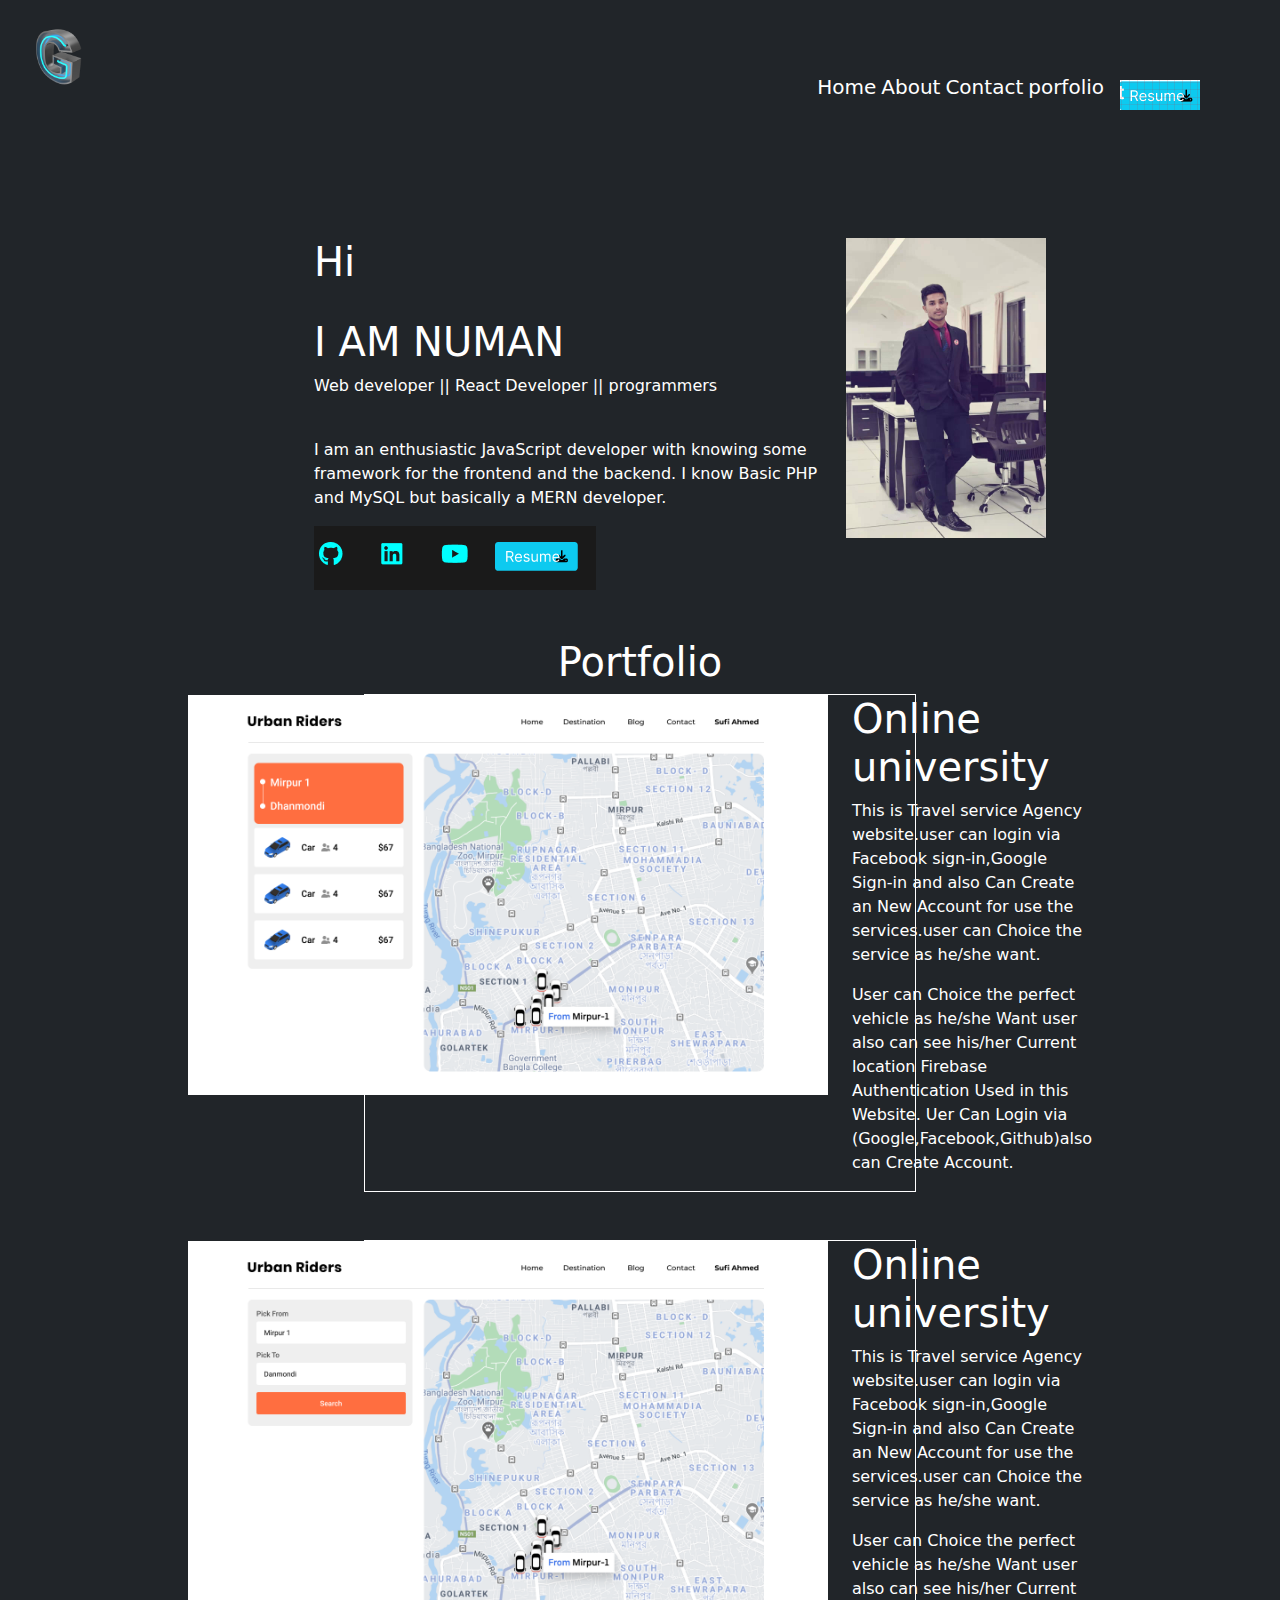
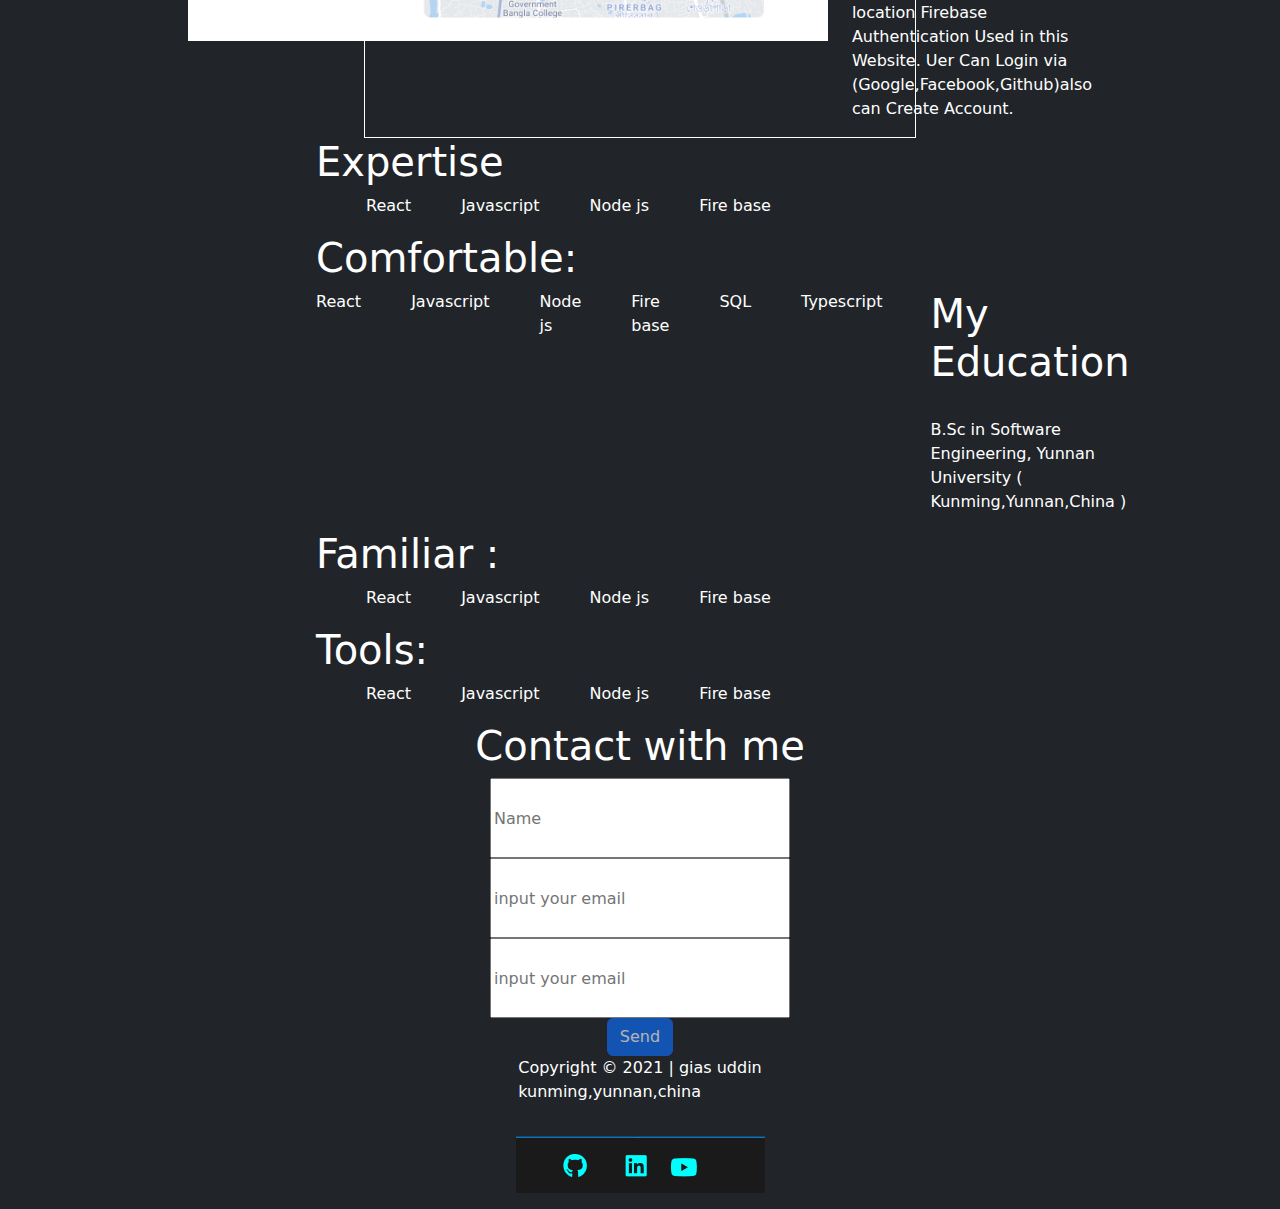
<file: index.html>
<!DOCTYPE html>
<html lang="en">
<head>
    <meta charset="UTF-8">
    <meta name="viewport" content="width=device-width, initial-scale=1.0">
    <title>Bootstrap Example</title>
    <!-- Bootstrap CSS -->
    <link href="https://cdn.jsdelivr.net/npm/bootstrap@5.3.3/dist/css/bootstrap.min.css" rel="stylesheet">
    <link href="style.css" rel="stylesheet">
</head>
<body  class="text-bg-dark p-3">
<!-- Your content here -->
<nav class="d-flex justify-content-between ">
    <div> <img alt="icon" class="img" src="icons/logo.png">  </div>
    <div class="p-5 fs-5" id="nu">
        <ul class="d-flex ">
        <li class="numan">Home</li>
        <li class="numan">About</li>
            <li class="numan">Contact</li>
            <li class="numan">porfolio </li>
        <img class="p-3" src="icons/Screenshot%20from%202025-03-30%2016-34-56.png">
        </ul>

    </div>
</nav>
<header class="nav">

    <div class="d-flex justify-content-between p-5">
        <div> <h1> Hi </h1><br>
        <h1> I AM NUMAN <br></h1>
            <p>Web developer || React Developer || programmers</p>
            <br>
            <p> I am an enthusiastic JavaScript developer with knowing some framework for the
                frontend and the backend. I know Basic PHP and MySQL but basically a MERN
                developer.</p>
            <img src="icons/front.png">
        </div>
        <div class=" h-75 d-inline-block" style="width: 120px;"> <img class="gias" alt="picture of gias uddin" src="images/gias.jpg"> </div>

    </div>
</header>
    <main class="main">
        <div class="d-flex justify-content-center"> <h1> Portfolio </h1></div>
       <div class="mx-5 d-flex justify-content-center  border border-white">


               <div> <img class="image" alt="map" src="projects-img/travel-guru-map.png"> </div>
               <div class="ps-4">
                   <h1> Online university</h1>
                   <p> This is Travel service Agency website.user can
                       login via Facebook sign-in,Google Sign-in and
                       also Can Create an New Account for use the
                       services.user can Choice the service as he/she
                       want.</p>
                   <p> User can Choice the perfect vehicle as he/she
                       Want
                       user also can see his/her Current location
                       Firebase Authentication Used in this Website.
                       Uer Can Login via (Google,Facebook,Github)also
                       can Create Account.
                   </p>


               </div>




       </div>

        <div class=" mt-5 mx-5 d-flex justify-content-center  border border-white">


            <div> <img class="image" alt="map" src="projects-img/Travel-Search.png"> </div>
            <div class="ps-4">
                <h1> Online university</h1>
                <p> This is Travel service Agency website.user can
                    login via Facebook sign-in,Google Sign-in and
                    also Can Create an New Account for use the
                    services.user can Choice the service as he/she
                    want.</p>
                <p> User can Choice the perfect vehicle as he/she
                    Want
                    user also can see his/her Current location
                    Firebase Authentication Used in this Website.
                    Uer Can Login via (Google,Facebook,Github)also
                    can Create Account.
                </p>


            </div>




        </div>

       <div> <h1> Expertise</h1></div>
        <div class="port">
            <p > React</p>
            <p class="lii"> Javascript</p>
            <p class="lii"> Node js </p>
            <p class="lii"> Fire base </p>
        </div>
        <div><h1>Comfortable: </h1></div>
        <div class="d-flex">
           <div class="d-flex">
               <p > React</p>
               <p class="lii"> Javascript</p>
               <p class="lii"> Node js </p>
               <p class="lii"> Fire base </p>
               <p class="lii"> SQL</p>
               <p class="lii"> Typescript</p>

           </div>
            <div class="ms-5">
                <h1>My Education </h1><br>
                <p> B.Sc in Software Engineering,
                    Yunnan University ( Kunming,Yunnan,China )</p>
            </div>
        </div>
       <div> <h1>Familiar : </h1></div>
        <div class="port">
            <p > React</p>
            <p class="lii"> Javascript</p>
            <p class="lii"> Node js </p>
            <p class="lii"> Fire base </p>
        </div>
        <div><h1>Tools: </h1></div>
        <div class="port">
            <p > React</p>
            <p class="lii"> Javascript</p>
            <p class="lii"> Node js </p>
            <p class="lii"> Fire base </p>
        </div>
    </main>
<footer>
    <div class="d-flex justify-content-center"> <h1>Contact with me</h1> </div>
    <div class=" d-flex justify-content-center">

            <label>
                <input class="form " type="text" placeholder="Name">


            </label>

    </div>
    <div class=" d-flex justify-content-center">
        <label>
    <input class="form " type="text" placeholder="input your email">
        </label>
    </div>
    <div class=" d-flex justify-content-center">
        <label>
            <input class="form " type="text" placeholder="input your email">
        </label>
        <br>

    </div>
    <div class="d-flex justify-content-center">
        <button type="button" class="btn btn-primary" disabled>Send</button>
    </div>
    <div class="d-flex justify-content-center">
        <p> Copyright © 2021 | gias uddin<br>kunming,yunnan,china</p>

    </div>
    <div class="d-flex justify-content-center mt-3">
        <img src="icons/git.png" alt="gias">
    </div>
</footer>

<!-- Bootstrap Bundle JS -->
<script src="https://cdn.jsdelivr.net/npm/bootstrap@5.3.3/dist/js/bootstrap.bundle.min.js"></script>
</body>
</html>
</file>
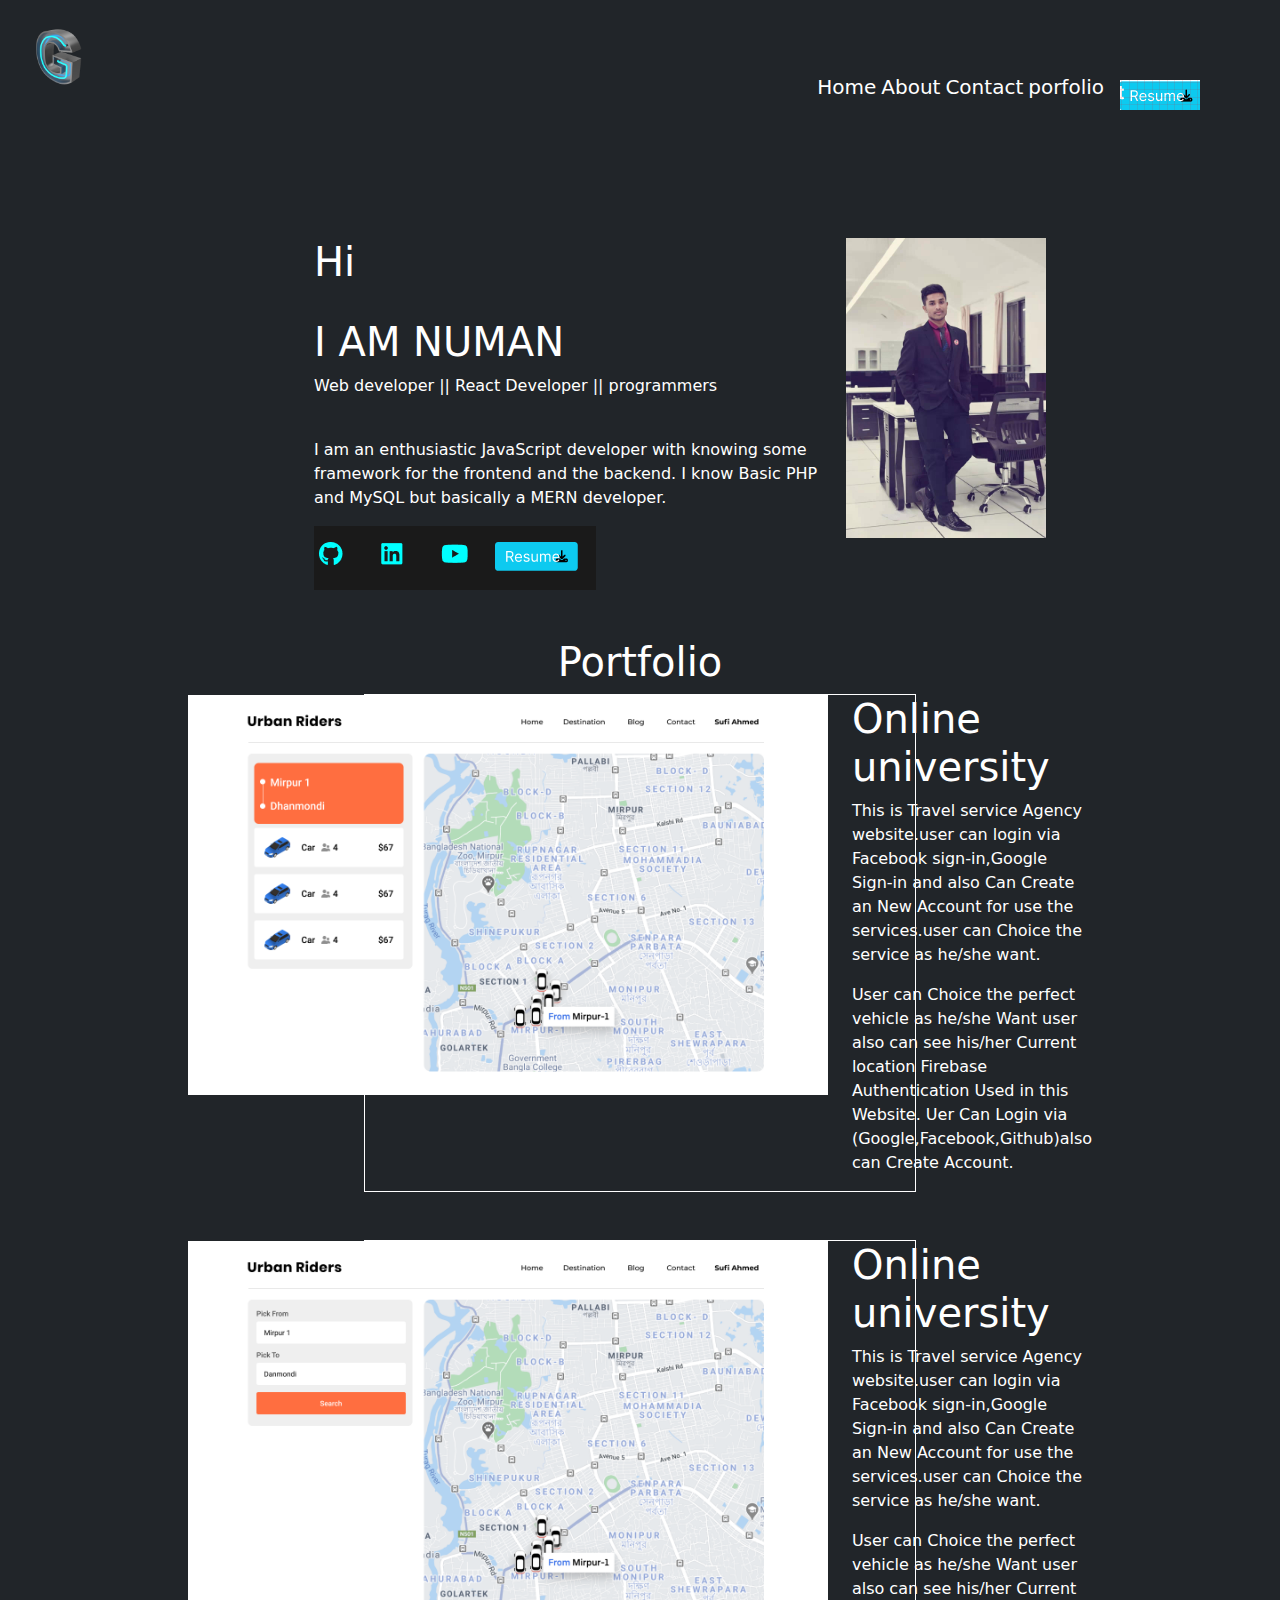
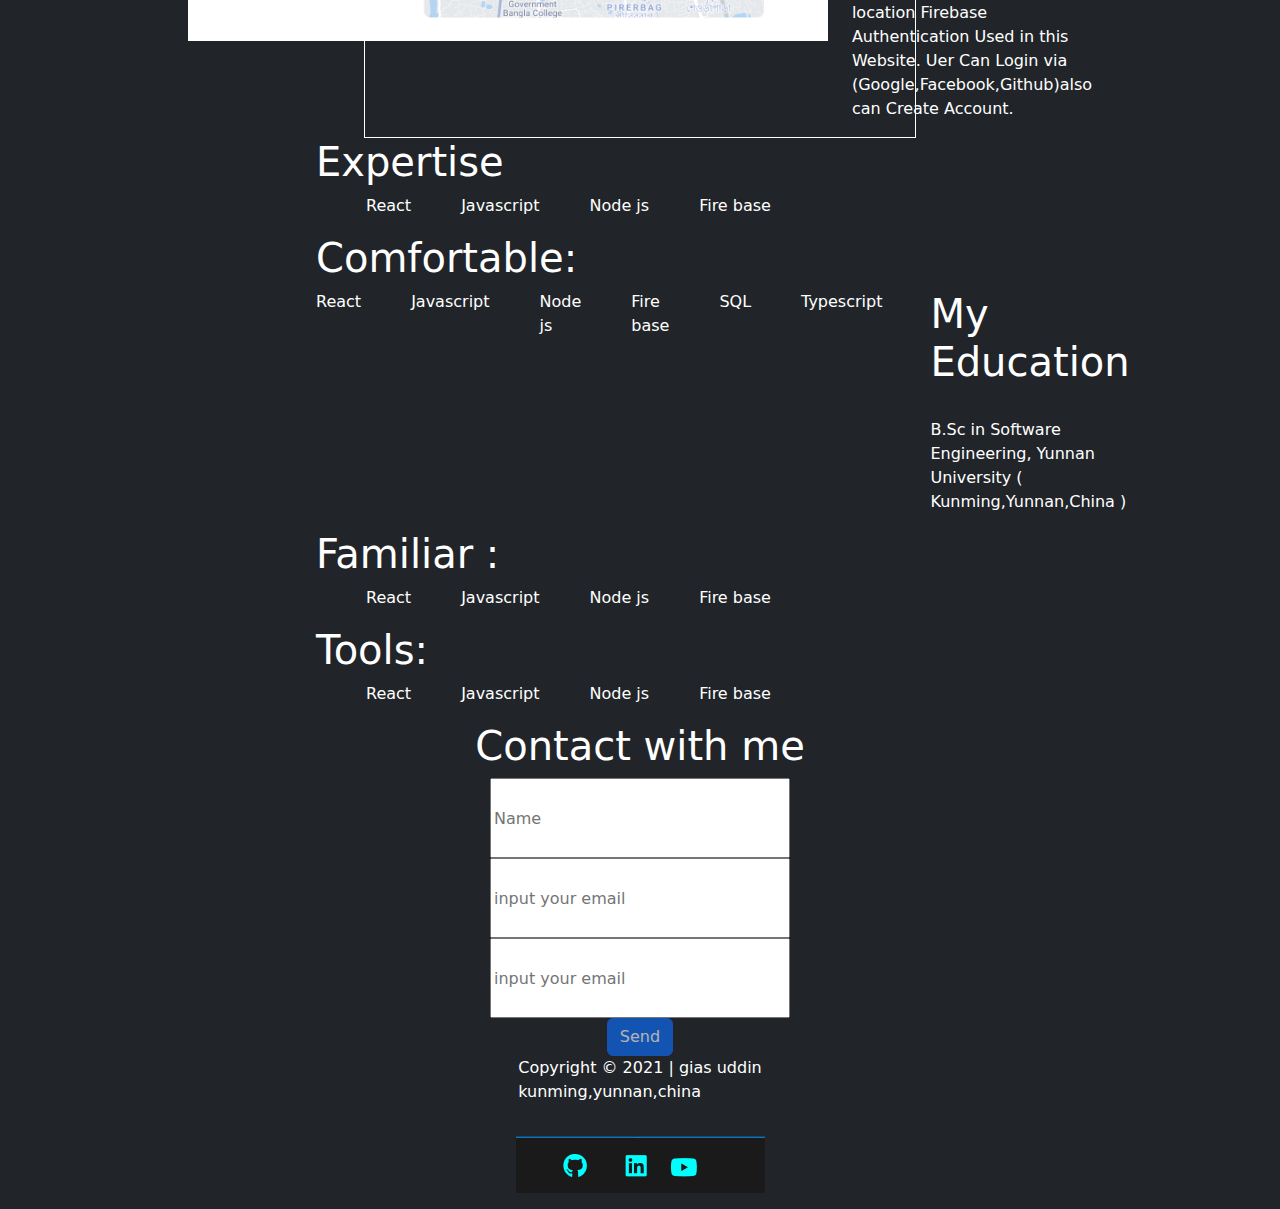
<file: html/index.html>
<!DOCTYPE html>
<html lang="en">
<head>
    <meta charset="UTF-8">
    <meta name="viewport" content="width=device-width, initial-scale=1.0">
    <title>Bootstrap Example</title>
    <!-- Bootstrap CSS -->
    <link href="https://cdn.jsdelivr.net/npm/bootstrap@5.3.3/dist/css/bootstrap.min.css" rel="stylesheet">
    <link href="style.css" rel="stylesheet">
</head>
<body  class="text-bg-dark p-3">
<!-- Your content here -->
<nav class="d-flex justify-content-between ">
    <div> <img alt="icon" class="img" src="../icons/logo.png">  </div>
    <div class="p-5 fs-5" id="nu">
        <ul class="d-flex ">
        <li class="numan">Home</li>
        <li class="numan">About</li>
            <li class="numan">Contact</li>
            <li class="numan">porfolio </li>
        <img class="p-3" src="../icons/Screenshot%20from%202025-03-30%2016-34-56.png">
        </ul>

    </div>
</nav>
<header class="nav">

    <div class="d-flex justify-content-between p-5">
        <div> <h1> Hi </h1><br>
        <h1> I AM NUMAN <br></h1>
            <p>Web developer || React Developer || programmers</p>
            <br>
            <p> I am an enthusiastic JavaScript developer with knowing some framework for the
                frontend and the backend. I know Basic PHP and MySQL but basically a MERN
                developer.</p>
            <img src="../icons/front.png">
        </div>
        <div class=" h-75 d-inline-block" style="width: 120px;"> <img class="gias" alt="picture of gias uddin" src="../images/gias.jpg"> </div>

    </div>
</header>
    <main class="main">
        <div class="d-flex justify-content-center"> <h1> Portfolio </h1></div>
       <div class="mx-5 d-flex justify-content-center  border border-white">


               <div> <img class="image" alt="map" src="../projects-img/travel-guru-map.png"> </div>
               <div class="ps-4">
                   <h1> Online university</h1>
                   <p> This is Travel service Agency website.user can
                       login via Facebook sign-in,Google Sign-in and
                       also Can Create an New Account for use the
                       services.user can Choice the service as he/she
                       want.</p>
                   <p> User can Choice the perfect vehicle as he/she
                       Want
                       user also can see his/her Current location
                       Firebase Authentication Used in this Website.
                       Uer Can Login via (Google,Facebook,Github)also
                       can Create Account.
                   </p>


               </div>




       </div>

        <div class=" mt-5 mx-5 d-flex justify-content-center  border border-white">


            <div> <img class="image" alt="map" src="../projects-img/Travel-Search.png"> </div>
            <div class="ps-4">
                <h1> Online university</h1>
                <p> This is Travel service Agency website.user can
                    login via Facebook sign-in,Google Sign-in and
                    also Can Create an New Account for use the
                    services.user can Choice the service as he/she
                    want.</p>
                <p> User can Choice the perfect vehicle as he/she
                    Want
                    user also can see his/her Current location
                    Firebase Authentication Used in this Website.
                    Uer Can Login via (Google,Facebook,Github)also
                    can Create Account.
                </p>


            </div>




        </div>

       <div> <h1> Expertise</h1></div>
        <div class="port">
            <p > React</p>
            <p class="lii"> Javascript</p>
            <p class="lii"> Node js </p>
            <p class="lii"> Fire base </p>
        </div>
        <div><h1>Comfortable: </h1></div>
        <div class="d-flex">
           <div class="d-flex">
               <p > React</p>
               <p class="lii"> Javascript</p>
               <p class="lii"> Node js </p>
               <p class="lii"> Fire base </p>
               <p class="lii"> SQL</p>
               <p class="lii"> Typescript</p>

           </div>
            <div class="ms-5">
                <h1>My Education </h1><br>
                <p> B.Sc in Software Engineering,
                    Yunnan University ( Kunming,Yunnan,China )</p>
            </div>
        </div>
       <div> <h1>Familiar : </h1></div>
        <div class="port">
            <p > React</p>
            <p class="lii"> Javascript</p>
            <p class="lii"> Node js </p>
            <p class="lii"> Fire base </p>
        </div>
        <div><h1>Tools: </h1></div>
        <div class="port">
            <p > React</p>
            <p class="lii"> Javascript</p>
            <p class="lii"> Node js </p>
            <p class="lii"> Fire base </p>
        </div>
    </main>
<footer>
    <div class="d-flex justify-content-center"> <h1>Contact with me</h1> </div>
    <div class=" d-flex justify-content-center">

            <label>
                <input class="form " type="text" placeholder="Name">


            </label>

    </div>
    <div class=" d-flex justify-content-center">
        <label>
    <input class="form " type="text" placeholder="input your email">
        </label>
    </div>
    <div class=" d-flex justify-content-center">
        <label>
            <input class="form " type="text" placeholder="input your email">
        </label>
        <br>

    </div>
    <div class="d-flex justify-content-center">
        <button type="button" class="btn btn-primary" disabled>Send</button>
    </div>
    <div class="d-flex justify-content-center">
        <p> Copyright © 2021 | gias uddin<br>kunming,yunnan,china</p>

    </div>
    <div class="d-flex justify-content-center mt-3">
        <img src="../icons/git.png" alt="gias">
    </div>
</footer>

<!-- Bootstrap Bundle JS -->
<script src="https://cdn.jsdelivr.net/npm/bootstrap@5.3.3/dist/js/bootstrap.bundle.min.js"></script>
</body>
</html>
</file>
<file: style.css>
.img{

    height: 80px;

}

.gias{
 height: 300px ;


}
#map {
    padding: 50px;
}
.image{
    height: 400px;
}
.main{
    padding-right: 300px;
    padding-left: 300px;
}
.nav{
    padding-left: 250px;
    padding-right: 250px;
}
.port{
    display: flex;
    margin-left: 50px;
}
.lii{
    margin-left: 50px;
}
.form{
    width: 300px;
    height: 80px;

}
#nu{
    text-decoration: none;
}
.numan{
    list-style: none;
    padding-left: 5px;
    padding-top: 8px;
}
</file>
<file: html/style.css>
.img{

    height: 80px;

}

.gias{
 height: 300px ;


}
#map {
    padding: 50px;
}
.image{
    height: 400px;
}
.main{
    padding-right: 300px;
    padding-left: 300px;
}
.nav{
    padding-left: 250px;
    padding-right: 250px;
}
.port{
    display: flex;
    margin-left: 50px;
}
.lii{
    margin-left: 50px;
}
.form{
    width: 300px;
    height: 80px;

}
#nu{
    text-decoration: none;
}
.numan{
    list-style: none;
    padding-left: 5px;
    padding-top: 8px;
}
</file>
